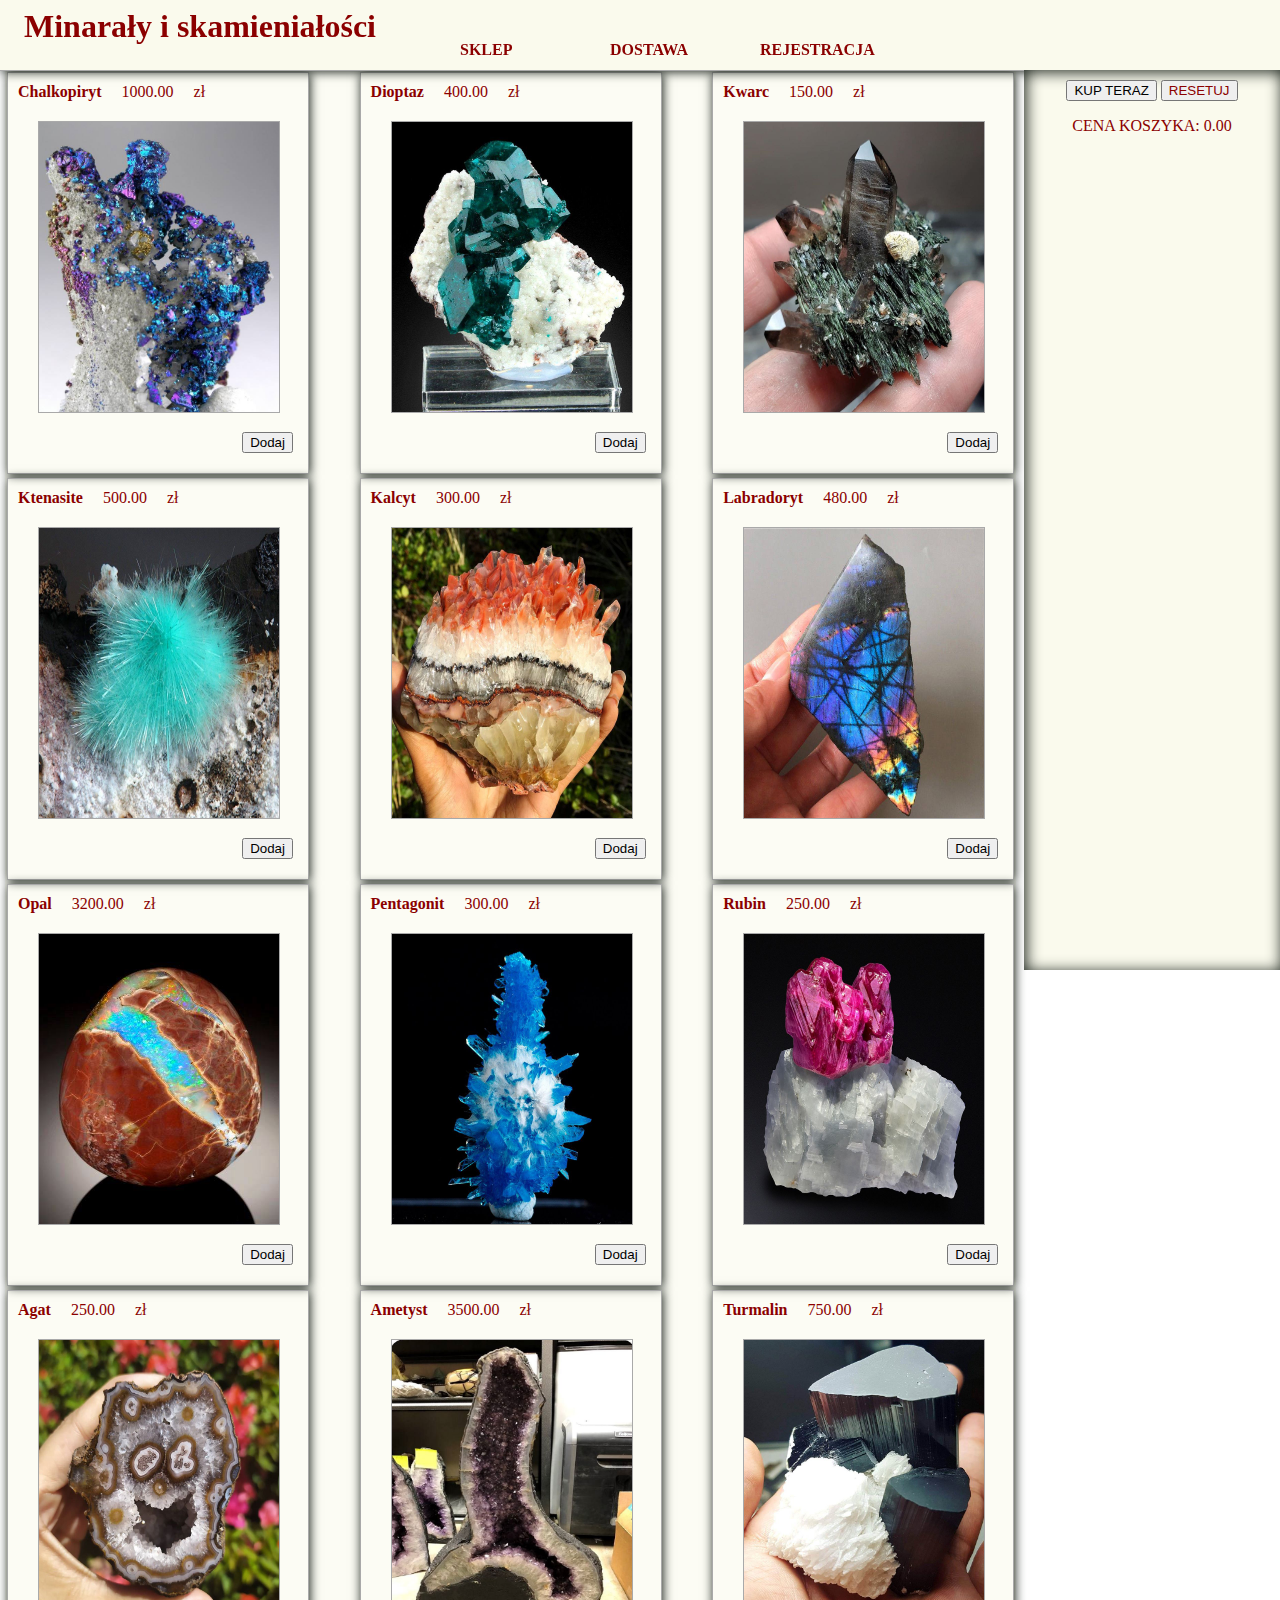
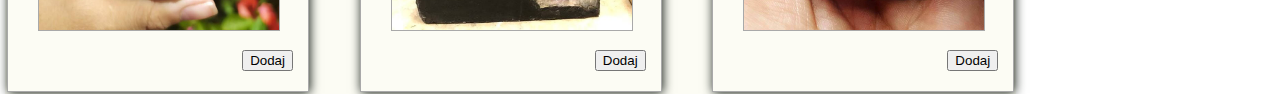
<file: index.html>
<!DOCTYPE html>
<html lang="en">
<head>
    <meta charset="UTF-8">
    <title>Sklep internetowy </title>
    <link rel="stylesheet" href="style.css">
    <script src="script.js"></script>
</head>
<body>

<div class="long-box">
    <div class="box-title"><h1><strong>Minarały i skamieniałości</strong></h1></div>
    <div class="box"><a href="index.html"><strong>SKLEP</strong></a></div>
    <div class="box"><a href="index.html"><strong>DOSTAWA</strong></a></div>
    <div class="box"><a href="index.html"><strong>REJESTRACJA</strong></a></div>
</div>

<div id="koszyk">
    <button class="buy" >KUP TERAZ</button>
    <button class= "remove-all"><a href="index.html">RESETUJ</a></button>
    <p>CENA KOSZYKA: <span id="total-price">0.00</span></p>
</div>

<div class="container">
    <div class="image-box">
        <p class="product-name"><strong>Chalkopiryt</strong></p>
        <p class="price">1000.00</p><p>zł</p>
        <img src="Produkty/Obrazy/Chalcopyrite.jpg"  alt="Chalkopiryt"/>
        <button  class="add-product">Dodaj</button>
</div>

    <div class="image-box">
        <p class="product-name"><strong>Dioptaz</strong></p>
        <p class="price">400.00</p><p>zł</p>
        <img src="Produkty/Obrazy/Dioptaz.jpg"  alt="Dioptaz"/>
        <button  class="add-product">Dodaj</button>
    </div>

    <div class="image-box">
        <p class="product-name"><strong>Kwarc</strong></p>
        <p class="price">150.00</p><p>zł</p>
        <img src="Produkty/Obrazy/Kwarc dymny.jpg"  alt="Kwarc dymny"/>
        <button  class="add-product">Dodaj</button>
    </div>


    <div class="image-box">
        <p class="product-name"><strong>Ktenasite</strong></p>
        <p class="price">500.00</p><p>zł</p>
        <img src="Produkty/Obrazy/Ktenasite.jpg"  alt="Ktenasite"/>
        <button  class="add-product">Dodaj</button>
    </div>

    <div class="image-box">
        <p class="product-name"><strong>Kalcyt</strong></p>
        <p class="price">300.00</p><p>zł</p>
        <img src="Produkty/Obrazy/Kalcyt.jpg"  alt="Kalcyt"/>
        <button  class="add-product">Dodaj</button>
    </div>

    <div class="image-box">
        <p class="product-name"><strong>Labradoryt</strong></p>
        <p class="price">480.00</p><p>zł</p>
        <img src="Produkty/Obrazy/Labradoryt.jpg"  alt="Labradoryt"/>
        <button  class="add-product">Dodaj</button>
    </div>

    <div class="image-box">
        <p class="product-name"><strong>Opal</strong></p>
        <p class="price">3200.00</p><p>zł</p>
        <img src="Produkty/Obrazy/Opal.jpg"  alt="Opal"/>
        <button  class="add-product">Dodaj</button>
    </div>

    <div class="image-box">
        <p class="product-name"><strong>Pentagonit</strong></p>
        <p class="price">300.00</p><p>zł</p>
        <img src="Produkty/Obrazy/Pentagonit.jpg"  alt="Pentagonit"/>
        <button  class="add-product">Dodaj</button>
    </div>

    <div class="image-box">
        <p class="product-name"><strong>Rubin</strong></p>
        <p class="price">250.00</p><p>zł</p>
        <img src="Produkty/Obrazy/Rubin.jpg" alt="Rubin"/>
        <button  class="add-product">Dodaj</button>
    </div>

    <div class="image-box">
        <p class="product-name"><strong>Agat</strong></p>
        <p class="price">250.00</p><p>zł</p>
        <img src="Produkty/Obrazy/Agat.jpg" alt="Agat"/>
        <button  class="add-product">Dodaj</button>
    </div>

        <div class="image-box">
        <p class="product-name"><strong>Ametyst</strong></p>
        <p class="price">3500.00</p><p>zł</p>
        <img src="Produkty/Obrazy/Ametyst.jpg" alt="Ametyst"/>
        <button  class="add-product">Dodaj</button>
    </div>

    <div class="image-box">
        <p class="product-name"><strong>Turmalin</strong></p>
        <p class="price">750.00</p><p>zł</p>
        <img src="Produkty/Obrazy/Turmalin.jpg" alt="Turmalin"/>
        <button  class="add-product">Dodaj</button>
    </div>



</div>

<!--<span id="text-bottom" style="position: absolute; "><a href="#">Do góry</a></span>-->





</body>
</html>
</file>
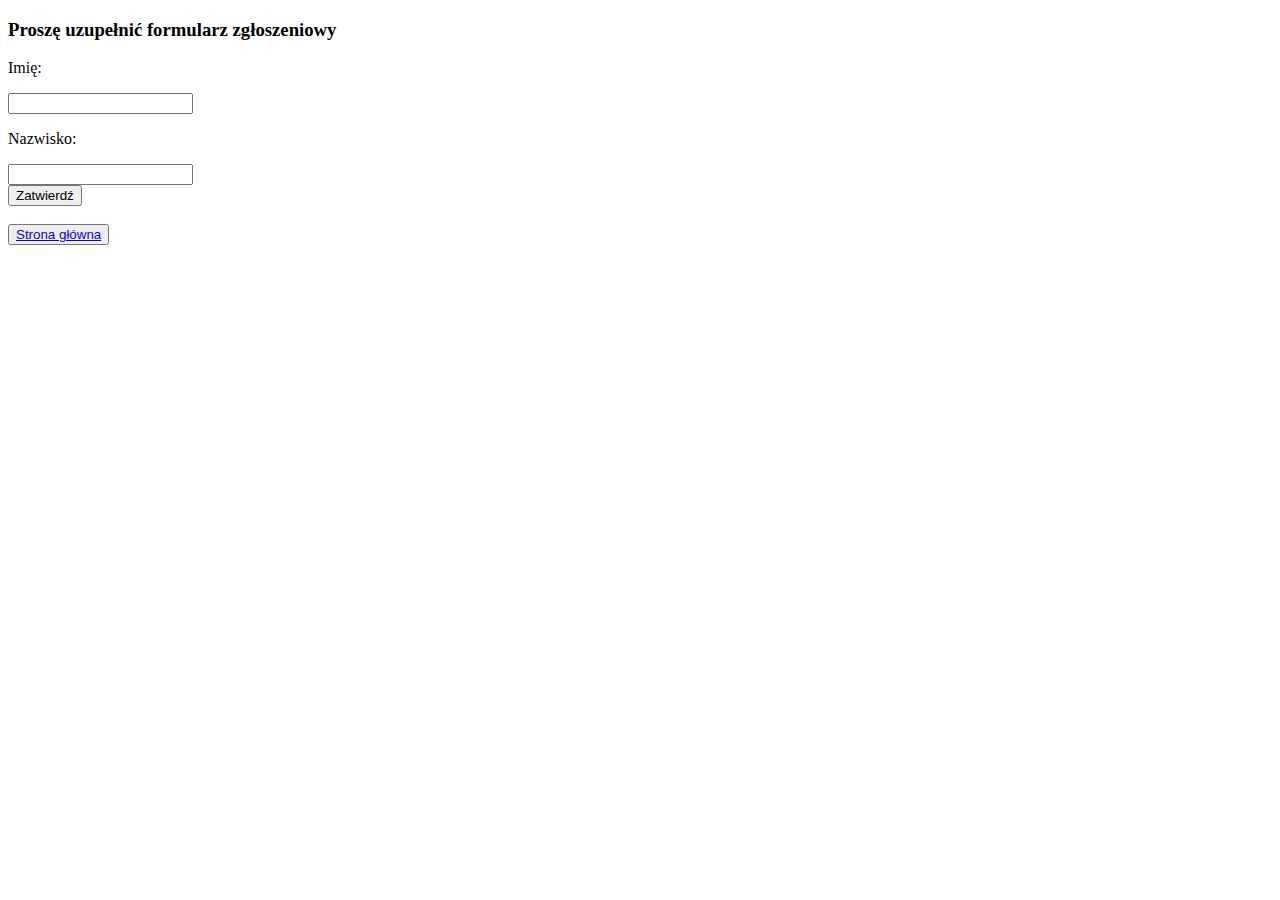
<file: formularz zgłoszeniowy.html>
<!DOCTYPE html>
<html lang="en">
<head>
    <meta charset="UTF-8">
    <title>Podstawowy formularz zakupowy</title>
</head>
<body>

<form action="text" method="post">
<h3>Proszę uzupełnić formularz zgłoszeniowy</h3>
    <p> Imię:</p><input type="text" name="imię"></br>
    <p> Nazwisko:</p><input type="text" name="Nazwisko:"></br>
    <input type="submit" value="Zatwierdź">
</form></br>
<button><a href="index.html">Strona główna</a></button>
</body>
</html>
</file>
<file: style.css>
body {
    margin: 0;
    background-color: white;
}
.long-box {
    width: 100%;
    height: 70px;
    background-color: #fafaed;
    display: flex;
    color: darkred;
    font-family: "Book Antiqua";
      position: fixed;
    border-bottom: darkgray solid 1px;
    box-shadow: 1px 1px 10px #182019;
 }

.box {
    width: 150px;
    height: 40px;
    background-color: #fafaed;
    flex-direction: row;
    display: flex;
    position: relative;
    top: 20px;
    left: 60px;
    color: white;
    float: bottom;
    text-align: center;
    line-height: 60px;
}
.box a:hover {
    color: seagreen;
}
.box-title {
    width: 400px;
    height: 60px;
    text-align: center;
    line-height: 10px;
}

#koszyk {
    width: 20%;
    height: 100%;
    background-color: #fafaed;
    margin-top: 70px;
    position: fixed;
    right: 0px;
    color: darkred;
    flex-direction: row;
    flex-wrap: wrap;
    justify-content: space-between;
    text-align: center;
    box-shadow: inset 2px 2px 15px #182019;
    font-family: "Book Antiqua";
}
#koszyk button {
    margin-top: 10px;
}

.card-product {
    display: flex;
    flex-direction: row;
    flex-wrap: wrap;
    margin: 5px;
    flex: 3;
    height: 30px;
    justify-items: center;
    color: black;
}

.card-product-price {
    float: right;
    margin-left: 10px;
    margin-right: 50px;
    flex: 1;
    height: 30px;
    color: darkred;
    flex-direction: row;
}

.remove-product {
    float: right;
    margin:5px;
    width: 45px;
    height: 30px;
    display: flex;
    flex-direction: row;
}

.container {
    width: 79%;
    margin-top: 70px;
    margin-left: 5px;
    margin-right: 5px;
    background-color: #fcfcf4;
    justify-content: space-between;
    color:darkred;
    float: left;
    display: flex;
    flex-direction: row;
    flex-wrap: wrap;
    position: static;
}

.image-box {
     width: 300px;
     height: 400px;
    border: darkgray solid 1px;
    cursor: pointer;
    overflow: hidden;
    box-shadow: 1px 1px 10px #182019;
    margin: 2px;
 }

.container button {
    float: right;
    margin: 15px;
}

.container p {
    float: left;
    margin: 10px;
}

img {
    height: 290px;
    width: 240px;
    position: static;
    margin-left: 30px;
    margin-top: 10px;
    border: darkgray solid 1px;
    transition: all 1s ease-in-out;
}

img:hover {
    transform: scale(1.2);
}

a {
    text-decoration: none;
    color: darkred;
}
</file>
